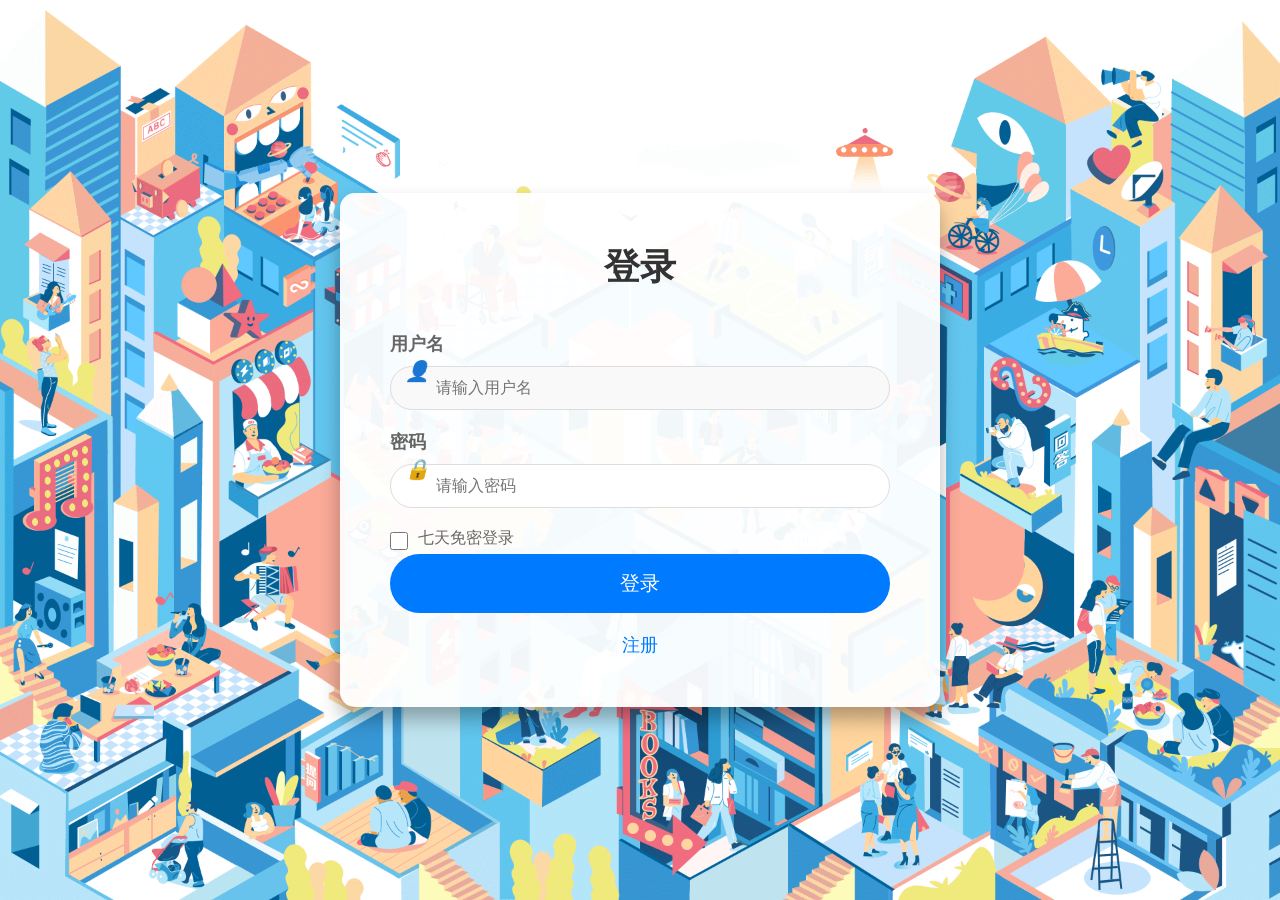
<file: login.html>
<!DOCTYPE html>
<html lang="en">
    <script src="js/jquery.min.js"></script>
    <script src="js/js.js"></script>
    <script src="/js/login.js"></script>
<head>
    <meta charset="UTF-8">
    <meta name="viewport" content="width=device-width, initial-scale=1.0">
    <title>登录</title>
    <link rel="stylesheet" href="css/css.css">

    <style>
        * {
            margin: 0;
            padding: 0;
            box-sizing: border-box;
            font-family: Arial, sans-serif;
        }

        body {
            display: flex;
            justify-content: center;
            align-items: center;
            height: 100vh;
            background: url('/images/登录背景.png') no-repeat center center fixed;
            background-size: cover;
        }

        .login-container {
            width: 600px;
            padding: 50px;
            background: rgba(255, 255, 255, 0.95);
            box-shadow: 0 12px 20px rgba(0, 0, 0, 0.3);
            border-radius: 15px;
            text-align: center;
            animation: fadeIn 1s ease-in-out;
        }

        @keyframes fadeIn {
            from {
                opacity: 0;
                transform: translateY(-20px);
            }
            to {
                opacity: 1;
                transform: translateY(0);
            }
        }

        .login-container h1 {
            margin-bottom: 40px;
            font-size: 36px;
            color: #333;
            animation: slideIn 1.2s ease-in-out;
        }

        @keyframes slideIn {
            from {
                opacity: 0;
                transform: translateX(-30px);
            }
            to {
                opacity: 1;
                transform: translateX(0);
            }
        }

        .form-group {
            margin-bottom: 20px;
            position: relative;
            text-align: left;
            animation: scaleUp 1.4s ease-in-out;
        }

        @keyframes scaleUp {
            from {
                opacity: 0;
                transform: scale(0.9);
            }
            to {
                opacity: 1;
                transform: scale(1);
            }
        }

        .form-group label {
            display: block;
            margin-bottom: 10px;
            font-size: 18px;
            color: #666;
        }

        .form-group input,#username{
            width: 100%;
            padding: 12px 45px;
            font-size: 16px;
            border: 1px solid #ddd;
            border-radius: 30px;
            outline: none;
            transition: border-color 0.3s ease, box-shadow 0.3s ease;
        }

        .form-group input:focus,#username:focus{
            border-color: #007BFF;
            box-shadow: 0 0 8px rgba(0, 123, 255, 0.5);
        }

        .form-group .icon {
            position: absolute;
            top: 50%;
            left: 15px;
            transform: translateY(-50%);
            font-size: 20px;
            color: #888;
        }

        .error-message {
            display: none;
            font-size: 14px;
            color: #d9534f;
            margin-top: 5px;
            padding: 5px 10px;
            border: 1px solid #d9534f;
            border-radius: 5px;
            background-color: #f8d7da;
            animation: shake 0.3s ease-in-out;
        }

        @keyframes shake {
            0%, 100% {
                transform: translateX(0);
            }
            25% {
                transform: translateX(-5px);
            }
            50% {
                transform: translateX(5px);
            }
            75% {
                transform: translateX(-5px);
            }
        }

        .login-btn {
            width: 100%;
            padding: 16px;
            font-size: 20px;
            color: #fff;
            background: #007BFF;
            border: none;
            border-radius: 30px;
            cursor: pointer;
            transition: background 0.3s ease, transform 0.2s ease;
        }

        .login-btn:hover {
            background: #0056b3;
            transform: scale(1.05);
        }

        .register-link {
            display: block;
            margin-top: 20px;
            font-size: 18px;
            color: #007BFF;
            text-decoration: none;
            transition: color 0.3s ease;
        }

        .register-link:hover {
            color: #0056b3;
        }
        /* 七天免密登录 */
        .remember-me {
            margin-top: 15px;
            text-align: left;
            font-size: 16px;
            color: #666;
            display: flex;
            align-items: center;
        }
        .remember-me input {
            margin-right: 10px;
            width: 18px;
            height: 18px;
            cursor: pointer;
        }
    </style>
</head>
<body>
    <div class="login-container">
        <h1>登录</h1>
        <div class="form-group">
            <label for="username">用户名</label>
            <i class="icon">👤</i> <!-- 用户名图标 -->
            <input type="text" id="username" placeholder="请输入用户名">
            <div id="username-error" class="error-message">用户名不能为空！</div>
        </div>
        <div class="form-group">
            <label for="password">密码</label>
            <i class="icon">🔒</i> <!-- 密码图标 -->
            <input type="password" id="password" placeholder="请输入密码">
            <div id="password-error" class="error-message">密码不能为空！</div>
        </div>
        <!-- 新增的七天免密登录选项 -->
        <div class="remember-me">
            <input type="checkbox" id="remember-me">
            <label for="remember-me">七天免密登录</label>
        </div>
        <button id="btn" class="login-btn">登录</button>
        <a href="#" class="register-link"   id="register">注册</a>
    </div>
    <!-- 弹出框 -->
	<div id="custom-popup" class="popup">
		<div class="popup-content">
			<p id="popup-message">这是提示信息</p>
			<button id="popup-close">确定</button>
		</div>
	</div>

</body>
</html>
</file>
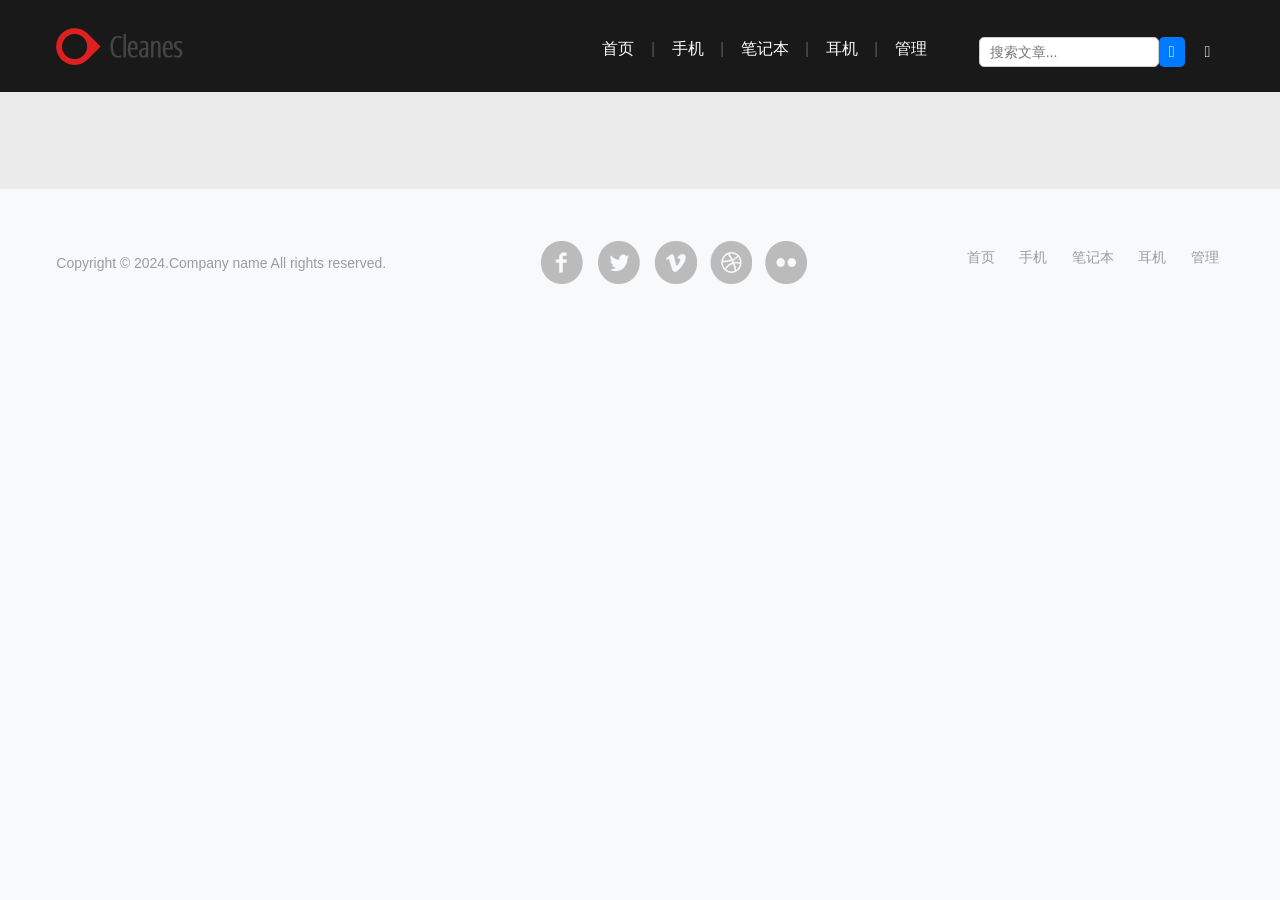
<file: search.html>
﻿<!DOCTYPE HTML>
<html>

<head>
	<title>搜索</title>
	<meta http-equiv="Content-Type" content="text/html; charset=utf-8" />
	<meta name="viewport" content="width=device-width, initial-scale=1, maximum-scale=1">
	<link href="css/style.css" rel="stylesheet" type="text/css" media="all" />
	<!-- 引入js -->
	<script src="js/jquery.min.js"></script>
	<script src="js/js.js"></script>
	<script src="js/search.js"></script>


	<!-- 阿里巴巴矢量图标 -->
	<link rel="stylesheet" href="//at.alicdn.com/t/c/font_3819262_sw3qiuugttc.css">
	<!-- 引入css -->
	<link rel="stylesheet" href="/css/css.css">
	<link type="text/css" rel="stylesheet" href="css/JFFormStyle-1.css" />
	<script type="text/javascript" src="js/JFCore.js"></script>
	<script type="text/javascript" src="js/JFForms.js"></script>
	<!-- Set here the key for your domain in order to hide the watermark on the web server -->
	<script type="text/javascript">
		(function () {
			JC.init({
				domainKey: ''
			});
		})();
	</script>
	<!--nav-->
	<script>
		$(function () {
			var pull = $('#pull');
			menu = $('nav ul');
			menuHeight = menu.height();

			$(pull).on('click', function (e) {
				e.preventDefault();
				menu.slideToggle();
			});

			$(window).resize(function () {
				var w = $(window).width();
				if (w > 320 && menu.is(':hidden')) {
					menu.removeAttr('style');
				}
			});
		});
	</script>
</head>

<body data-category="phone">
	<!-- start header -->
	<div class="header_bg">
		<div class="wrap">
			<div class="header">
				<div class="logo">
					<a href="index.html"><img src="images/logo.png" alt=""></a>
				</div>
				<div class="h_right">
					<!--start menu -->
					<ul class="menu">
						<li><a href="index.html">首页</a></li> |
						<li ><a href="phone.html">手机</a></li> |
						<li><a href="laptop.html">笔记本</a></li> |
						<li><a href="pods.html">耳机</a></li> |
						<li class="managementpeage"><a href="#">管理</a></li>
						<div class="clear"></div>
					</ul>
					<div class="search-container">
						<input type="text" id="search-input" placeholder="搜索文章...">
						<button id="search-button">
							<i class="iconfont">&#xe693;</i> <!-- 搜索图标 -->
						</button>
					</div>
					<div class="user">
						<!-- 用户登录按钮 -->
						<span class="iconfont" id="useraccount">&#xe63a;</span>&nbsp;&nbsp;&nbsp;
						<!-- 退出按钮 -->
						<span class="iconfont" id="exit">&#xe892;</span>
					</div>
				</div>
				<div class="clear"></div>
				<div class="top-nav">
					<nav class="clearfix">
						<ul>
							<li><a href="index.html">首页</a></li>
							<li ><a href="phone.html">手机</a></li>
							<li><a href="laptop.html">笔记本</a></li>
							<li><a href="pods.html">耳机</a></li>
							<li class="managementpeage"><a href="#">管理</a></li>
						</ul>
						<a href="#" id="pull">菜单</a>
					</nav>
				</div>
			</div>
		</div>
	</div>
	<!--start main -->
	<div class="main_bg">
		<div class="wrap">
			<div class="main" id="searchcontent">
				<!-- start main_content -->
				
				
				<div class="clear"></div>
				<!-- end main_content -->

			</div>
		</div>
	</div>
	<!--start main -->
	<div class="footer_bg">
		<div class="wrap">
			<div class="footer">
				<div class="copy">
					<p class="link"><span>Copyright &copy; 2024.Company name All rights reserved.</p>
				</div>
				<div class="f_nav">
					<ul>
						<li><a href="index.html">首页</a></li>
						<li ><a href="phone.html">手机</a></li>
						<li><a href="laptop.html">笔记本</a></li>
						<li><a href="pods.html">耳机</a></li>
						<li class="managementpeage"><a href="#">管理</a></li>
					</ul>
				</div>
				<div class="soc_icons">
					<ul>
						<li><a class="icon1" href="#"></a></li>
						<li><a class="icon2" href="#"></a></li>
						<li><a class="icon3" href="#"></a></li>
						<li><a class="icon4" href="#"></a></li>
						<li><a class="icon5" href="#"></a></li>
						<div class="clear"></div>
					</ul>
				</div>
				<div class="clear"></div>
			</div>
		</div>
	</div>
	<!-- 弹出框 -->
	<div id="custom-popup" class="popup">
		<div class="popup-content">
			<p id="popup-message">这是提示信息</p>
			<button id="popup-close">确定</button>
		</div>
	</div>
</body>

</html>
</file>
<file: css/css.css>
#phonetitle,#articletitle{
	width: 300px;
	padding: 10px;
}
#phonetext,#articletext{
	width: 300px;
	min-height: 100px; /* 初始高度 */
	padding: 10px; /* 内边距 */
	font-size: 16px; /* 字体大小 */
	line-height: 1.5; /* 行高 */
	resize: none; /* 禁止用户手动拖拽调整大小 */
	overflow: hidden; 
}
.user{
	display: inline-flex; /* 设置为内联弹性盒子 */
    align-items: center; /* 保证子元素垂直居中 */
    margin-left: 0; /* 删除不必要的左外边距 */
    color: white;
    margin-top: 10px;
}
#useraccount{
	cursor: pointer;
}
#exit{
	cursor: pointer;
}
.category-header {
    text-align: left;
    font-size: 20px;
    font-weight: bold;
    color: #333;
    margin-top: 40px; /* 增加类别的顶部间距 */
    margin-bottom: 10px; /* 与下方内容保持间距 */
    padding-bottom: 5px;
    border-bottom: 2px solid #ddd;
    width: 100%; /* 确保类别标题占满整行 */
    clear: both; /* 清除浮动影响 */
}
/* 管理页面 */
.user_info {
    background-color: #f9f9f9;
    padding: 20px;
    border-radius: 10px;
    box-shadow: 0 4px 6px rgba(0, 0, 0, 0.1);
    border: 1px solid #ddd;
}

.user_info h3 {
    margin-bottom: 15px;
    font-size: 22px;
    color: #333;
    border-bottom: 2px solid #4CAF50;
    padding-bottom: 10px;
}

.user_info p {
    font-size: 16px;
    margin: 10px 0;
    color: #555;
}
.article_management {
    background-color: #fff;
    padding: 20px;
    border-radius: 10px;
    box-shadow: 0 4px 6px rgba(0, 0, 0, 0.1);
    border: 1px solid #ddd;
}

.article_management h3 {
    margin-bottom: 15px;
    font-size: 22px;
    color: #333;
    border-bottom: 2px solid #4CAF50;
    padding-bottom: 10px;
}

.article_list {
    list-style: none;
    padding: 0;
    margin: 0;
}

.article_list li {
    display: flex;
    justify-content: space-between;
    align-items: center;
    padding: 10px 15px;
    margin-bottom: 10px;
    border: 1px solid #ddd;
    border-radius: 5px;
    background-color: #f9f9f9;
}

.article_list li:hover {
    background-color: #f1f1f1;
}

.article_list li strong {
    color: #333;
    font-size: 16px;
}

.article_list li button {
    background-color: #f44336;
    color: white;
    border: none;
    padding: 5px 10px;
    border-radius: 5px;
    cursor: pointer;
}

.article_list li button:hover {
    background-color: #d32f2f;
}

/* 搜索框容器 */
.search-container {
    display: flex; /* 保证搜索框与按钮一行显示 */
    align-items: center;
    margin-top: 10px;
    margin-left: 20px; /* 与菜单保持间距 */
    vertical-align: middle; /* 保持视觉一致 */
}

/* 输入框样式 */
#search-input {
    padding: 6px 10px;
    font-size: 14px;
    border: 1px solid #ccc;
    border-radius: 5px;
    width: 180px;
    transition: all 0.3s ease;
}

#search-input:focus {
    border-color: #007bff;
    outline: none;
    box-shadow: 0 0 5px rgba(0, 123, 255, 0.5);
}

/* 搜索按钮样式 */
#search-button {
    background-color: #007bff;
    color: white;
    border: none;
    padding: 6px 10px;
    font-size: 14px;
    border-radius: 5px;
    cursor: pointer;
    display: flex;
    align-items: center;
    justify-content: center;
    transition: background-color 0.3s ease;
}

#search-button:hover {
    background-color: #0056b3;
}

#search-button i {
    font-size: 16px;
}

/* 全局样式 */
body {
    font-family: Arial, sans-serif;
    margin: 0;
    padding: 0;
    background-color: #f8f9fa;
    color: #333;
}

.container {
    width: 90%;
    max-width: 800px;
    margin: 20px auto;
    background: white;
    border-radius: 10px;
    box-shadow: 0 4px 6px rgba(0, 0, 0, 0.1);
    padding: 20px;
}

/* 选项卡按钮 */
.tabs-header {
    display: flex;
    justify-content: center;
    margin-bottom: 20px;
    gap: 20px; /* 按钮之间的间距 */
}

.tab-button {
    padding: 10px 30px;
    font-size: 16px;
    font-weight: bold;
    text-align: center;
    color: #555;
    background: none;
    border: none;
    border-bottom: 2px solid transparent; /* 默认无底边 */
    cursor: pointer;
    transition: color 0.3s, border-bottom 0.3s;
}

.tab-button:hover {
    color: #007bff;
    border-bottom: 2px solid #007bff; /* 悬停时添加底边 */
}

.tab-button.active {
    color: #007bff;
    border-bottom: 2px solid #007bff; /* 激活时突出底边 */
}


/* 内容区 */
.tab-content {
    display: none;
}

.tab-content.active {
    display: block;
}

/* 表单样式 */
.form-group {
    margin-bottom: 15px;
}

label {
    display: block;
    margin-bottom: 5px;
}

input[type="text"],
textarea,
select {
    width: 100%;
    padding: 10px;
    border: 1px solid #ccc;
    border-radius: 5px;
    font-size: 14px;
    box-sizing: border-box;
}

textarea {
    resize: none;
    height: 100px;
}

/* 提交按钮样式 */
.btn-submit {
    background-color: #28a745;
    color: white;
    border: none;
    padding: 10px 20px;
    font-size: 16px;
    border-radius: 25px;
    cursor: pointer;
    transition: background-color 0.3s, transform 0.2s, box-shadow 0.3s;
    box-shadow: 0 4px 6px rgba(0, 0, 0, 0.1);
}

.btn-submit:hover {
    background-color: #218838;
    transform: scale(1.05);
    box-shadow: 0 6px 8px rgba(0, 0, 0, 0.2);
}

/* 图片预览 */
#image-preview ,#edit-image-preview{
    margin-top: 10px;
    width: 200px; /* 设定固定宽度 */
    height: 200px; /* 设定固定高度 */
    border: 1px dashed #ddd;
    display: flex;
    align-items: center;
    justify-content: center;
    color: #777;
    text-align: center;
    font-size: 14px;
    border-radius: 5px;
    overflow: hidden;
}

#image-preview img ,#edit-image-preview img{
    max-width: 100%;
    max-height: 100%;
    border-radius: 5px;
}

/* 错误消息 */
.error-message {
    color: red;
    font-size: 12px;
    margin-top: 5px;
}

/* 管理文章 */
/* 管理文章列表样式 */
/* 文章管理标题 */
.management-header {
    font-size: 22px;
    font-weight: bold;
    text-align: left;
    color: #333;
    margin-bottom: 20px;
    border-bottom: 2px solid #4CAF50;
    padding-bottom: 10px;
}

/* 文章管理列表样式 */
.article-list {
    list-style: none;
    padding: 0;
    margin: 0;
}

.article-list li {
    display: flex;
    justify-content: space-between;
    align-items: center;
    padding: 15px;
    margin-bottom: 10px;
    border: 1px solid #ddd;
    border-radius: 8px;
    background-color: #ffffff;
    box-shadow: 0 4px 6px rgba(0, 0, 0, 0.1);
    transition: background-color 0.3s, box-shadow 0.3s;
}

.article-list li:hover {
    background-color: #f9f9f9;
    box-shadow: 0 6px 8px rgba(0, 0, 0, 0.15);
}

/* 文章信息区域 */
.article-info {
    flex: 1;
    margin-right: 20px;
    display: flex;
    flex-direction: column;
}

.article-title {
    font-size: 18px;
    font-weight: bold;
    color: #333;
}

.article-meta {
    font-size: 14px;
    color: #666;
    margin-top: 5px;
}

/* 操作按钮区域 */
.article-actions {
    display: flex;
    gap: 10px;
}

/* 按钮样式 */
button {
    padding: 8px 16px;
    font-size: 14px;
    border: none;
    border-radius: 5px;
    cursor: pointer;
    transition: background-color 0.3s, transform 0.2s;
}

/* 查看按钮 */
.btn-view {
    background-color: #007bff;
    color: white;
}

.btn-view:hover {
    background-color: #0056b3;
}

/* 编辑按钮 */
.btn-edit {
    background-color: #ffc107;
    color: white;
}

.btn-edit:hover {
    background-color: #e0a800;
}

/* 删除按钮 */
.btn-delete {
    background-color: #dc3545;
    color: white;
}

.btn-delete:hover {
    background-color: #c82333;
}


/* 发布文章标题 */
#tab-publish h3 {
    font-size: 22px;
    font-weight: bold;
    text-align: left;
    color: #333;
    margin-bottom: 20px;
    border-bottom: 2px solid #4CAF50;
    padding-bottom: 10px;
}

/* 表单样式 */
.form-group {
    margin-bottom: 20px;
}

.form-group label {
    display: block;
    font-size: 16px;
    font-weight: bold;
    color: #333;
    margin-bottom: 8px;
}

.form-group input[type="text"],
textarea,
select,
input[type="file"] {
    width: 100%;
    padding: 10px;
    font-size: 14px;
    border: 1px solid #ccc;
    border-radius: 5px;
    box-sizing: border-box;
    transition: border-color 0.3s, box-shadow 0.3s;
    background-color: #f9f9f9;
}

.form-group input[type="text"]:focus,
textarea:focus,
select:focus,
input[type="file"]:focus {
    border-color: #4CAF50;
    box-shadow: 0 0 5px rgba(76, 175, 80, 0.5);
    outline: none;
}

/* 文本区域样式 */
textarea {
    resize: none;
    height: 150px;
    font-size: 14px;
    line-height: 1.5;
}

/* 上传图片预览框 */
#image-preview ,#edit-image-preview{
    margin-top: 15px;
    width: 100%;
    max-width: 300px;
    height: 200px;
    border: 1px dashed #ddd;
    display: flex;
    align-items: center;
    justify-content: center;
    color: #777;
    text-align: center;
    font-size: 14px;
    border-radius: 5px;
    overflow: hidden;
    background-color: #f9f9f9;
}
#edit-image-preview{
    height: 100px;
}

#image-preview img ,#edit-image-preview img{
    max-width: 100%;
    max-height: 100%;
    border-radius: 5px;
}

/* 错误消息样式 */
.error-message {
    color: red;
    font-size: 12px;
    margin-top: 5px;
}

/* 提交按钮样式 */
#submit-article {
    background-color: #4CAF50;
    color: white;
    border: none;
    padding: 12px 20px;
    font-size: 16px;
    border-radius: 8px;
    cursor: pointer;
    transition: background-color 0.3s, transform 0.2s, box-shadow 0.3s;
    box-shadow: 0 4px 6px rgba(0, 0, 0, 0.1);
    display: inline-block;
    margin-top: 20px;
    width: 100%;
    max-width: 300px;
}

#submit-article:hover {
    background-color: #388E3C;
    transform: scale(1.05);
    box-shadow: 0 6px 8px rgba(0, 0, 0, 0.2);
}

/* 编辑对话框背景 */
#edit-modal {
    position: fixed;
    top: 0;
    left: 0;
    width: 100%;
    height: 100%;
    background: rgba(0, 0, 0, 0.5); /* 半透明背景 */
    display: flex;
    justify-content: center;
    align-items: center;
    z-index: 1000; /* 确保覆盖页面内容 */
}

/* 编辑表单样式 */
.edit-form {
    background-color: #ffffff;
    padding: 20px; /* 内边距缩小 */
    border-radius: 10px;
    width: 90%;
    max-width: 600px; /* 限制最大宽度 */
    max-height: 90vh; /* 限制最大高度 */
    overflow-y: auto; /* 内容过多时显示滚动条 */
    box-shadow: 0 4px 6px rgba(0, 0, 0, 0.2); /* 增加阴影效果 */
}

/* 淡入动画 */
@keyframes fadeIn {
    from {
        opacity: 0;
        transform: scale(0.9);
    }
    to {
        opacity: 1;
        transform: scale(1);
    }
}

/* 表单标题 */
.edit-form h3 {
    font-size: 22px;
    font-weight: bold;
    color: #333;
    margin-bottom: 20px;
    border-bottom: 2px solid #4CAF50;
    padding-bottom: 10px;
}

/* 表单行布局 */
.form-row {
    display: flex;
    gap: 20px; /* 列间距 */
    margin-bottom: 15px;
}

.form-row .form-group {
    flex: 1; /* 列等宽 */
}

/* 表单输入框 */
.edit-form input[type="text"],
.edit-form textarea,
.edit-form select {
    width: 100%;
    padding: 10px;
    font-size: 14px;
    border: 1px solid #ccc;
    border-radius: 5px;
    box-sizing: border-box;
    transition: border-color 0.3s, box-shadow 0.3s;
    background-color: #f9f9f9;
    margin-bottom: 15px; /* 增加下方间距 */
}

.edit-form input[type="text"]:focus,
.edit-form textarea:focus,
.edit-form select:focus {
    border-color: #4CAF50;
    box-shadow: 0 0 5px rgba(76, 175, 80, 0.5);
    outline: none;
}

/* 文本区域样式 */
.edit-form textarea {
    resize: none;
    height: 150px;
    font-size: 14px;
    line-height: 1.5;
}


/* 按钮容器 */
.edit-form .button-container {
    display: flex;
    justify-content: space-between;
    gap: 10px;
}

/* 按钮样式 */
.edit-form button {
    flex: 1;
    padding: 10px;
    font-size: 16px;
    border: none;
    border-radius: 5px;
    cursor: pointer;
    transition: background-color 0.3s, transform 0.2s;
}

/* 保存按钮 */
#save-edit {
    background-color: #4CAF50;
    color: white;
}

#save-edit:hover {
    background-color: #388E3C;
}

/* 取消按钮 */
#cancel-edit {
    background-color: #f44336;
    color: white;
}

#cancel-edit:hover {
    background-color: #d32f2f;
}

/* 弹出框的背景遮罩 */
.popup {
    display: none;
    position: fixed;
    top: 0;
    left: 0;
    width: 100%;
    height: 100%;
    background: rgba(0, 0, 0, 0.5); /* 半透明黑色背景 */
    z-index: 1000;
    opacity: 0; /* 初始透明度 */
    animation: fadeIn 0.3s forwards; /* 淡入动画 */
}

/* 弹出框内容样式 */
.popup-content {
    position: fixed;
    top: 50%;
    left: 50%;
    transform: translate(-50%, -50%) scale(0.8); /* 初始缩放为 0.8 */
    background: #fff;
    padding: 15px 25px; /* 更小的内边距 */
    border-radius: 8px; /* 更小的圆角 */
    box-shadow: 0 4px 8px rgba(0, 0, 0, 0.15); /* 更柔和的阴影 */
    text-align: center;
    width: 280px;
    animation: popupScale 0.3s forwards; /* 弹出框缩放动画 */
}

/* 消息内容样式 */
.popup-content p {
    font-size: 14px;
    color: #333;
    margin-bottom: 15px; /* 更紧凑的间距 */
}

/* 关闭按钮样式 */
.popup-content button {
    background-color: #4caf50;
    color: white;
    border: none;
    padding: 8px 16px; /* 更紧凑的按钮样式 */
    font-size: 14px;
    border-radius: 4px;
    cursor: pointer;
    transition: all 0.2s ease-in-out;
}

.popup-content button:hover {
    background-color: #45a049;
    transform: translateY(-2px); /* 鼠标悬停时微微上移 */
}

/* 动画效果 */
/* 背景淡入 */
@keyframes fadeIn {
    from {
        opacity: 0;
    }
    to {
        opacity: 1;
    }
}

/* 弹出框缩放动画 */
@keyframes popupScale {
    from {
        transform: translate(-50%, -50%) scale(0.8);
        opacity: 0.8;
    }
    to {
        transform: translate(-50%, -50%) scale(1);
        opacity: 1;
    }
}
/* 评论区 */
.comment-section {
    margin-top: 40px;
    padding: 20px;
    background: #f8f9fa;
    border-radius: 8px;
    box-shadow: 0 4px 6px rgba(0, 0, 0, 0.1);
}

.comment-section h3 {
    font-size: 24px;
    font-weight: bold;
    color: #333;
    margin-bottom: 15px;
    border-bottom: 2px solid #4CAF50;
    padding-bottom: 10px;
}

.comment-list {
    list-style-type: none;
    padding: 0;
    margin-bottom: 20px;
}

.comment-list li {
    padding: 15px;
    margin-bottom: 10px;
    background-color: #ffffff;
    border: 1px solid #ddd;
    border-radius: 5px;
    box-shadow: 0 2px 4px rgba(0, 0, 0, 0.05);
    position: relative;
}

.comment-list li strong {
    color: #007bff;
    display: block;
    margin-bottom: 5px;
}

.comment-meta {
    font-size: 12px;
    color: #888;
    margin-top: 5px;
    position: absolute;
    right: 15px;
    bottom: 15px;
}

.comment-form {
    display: flex;
    flex-direction: column;
}

.comment-form input[type="text"],
.comment-form textarea {
    width: 100%;
    padding: 10px;
    margin-bottom: 10px;
    border: 1px solid #ccc;
    border-radius: 5px;
    font-size: 14px;
    background-color: #f9f9f9;
    box-shadow: inset 0 0 2px rgb(236, 236, 236);
    transition: border-color 0.3s ease;
}

.comment-form input[type="text"]:focus,
.comment-form textarea:focus {
    border-color: #007bff;
    outline: none;
    box-shadow: 0 0 5px rgba(0, 123, 255, 0.5);
}

.comment-form button {
    align-self: flex-start;
    background-color: #007bff;
    color: white;
    border: none;
    padding: 10px 20px;
    font-size: 16px;
    border-radius: 5px;
    cursor: pointer;
    transition: background-color 0.3s, transform 0.2s, box-shadow 0.3s;
    box-shadow: 0 4px 6px rgba(0, 0, 0, 0.1);
}

.comment-form button:hover {
    background-color: #0056b3;
    transform: scale(1.05);
    box-shadow: 0 6px 8px rgba(0, 0, 0, 0.2);
}

/* 收藏列表样式 */
/* 完全独立的样式新增 */
#tab-favorites .management-header {
    border-color: #ff7675; /* 保持相同风格 */
}

#tab-favorites .article-list li {
    background: #fff5f5; /* 浅红色背景区分 */
}

.btn-unfavorite {
    background: #ff7675;
    color: white;
    /* 继承原有按钮样式 */
    padding: 6px 12px;
    border-radius: 4px; 
}

.favorite-time {
    font-size: 12px;
    color: #666;
    margin-left: 15px;
}

/* 收藏按钮 */
.article-actions {
    margin: 20px 0;
    cursor: pointer;
  }
  .favorite-button {
    display: inline-flex;
    align-items: center;
    cursor: pointer;
    padding: 8px 15px;
    border: 1px solid #ddd;
    border-radius: 20px;
    transition: all 0.3s;
    color: #666;
  }
  
  .favorite-button:hover {
    background: #f5f5f5;
  }
  
  .favorite-button.active i {
    color: #ff4d4f;
  }
  
  .favorite-button.active span {
    color: #ff4d4f;
  }
  
  .favorite-button i {
    font-size: 18px;
    margin-right: 5px;
  }

  /* 附件上传容器 */
#uploader-container {
    margin-top: 10px;
}

/* 选择文件按钮 */
.btn-upload {
    background-color: #007bff;
    color: white;
    border: none;
    padding: 8px 16px;
    font-size: 14px;
    border-radius: 5px;
    cursor: pointer;
    transition: background-color 0.3s, transform 0.2s;
}

.btn-upload:hover {
    background-color: #0056b3;
    transform: scale(1.05);
}

/* 文件列表 */
.file-list {
    margin-top: 10px;
}

.file-item {
    padding: 8px;
    margin-bottom: 5px;
    border: 1px solid #ddd;
    border-radius: 5px;
    background-color: #f9f9f9;
    display: flex;
    justify-content: space-between;
    align-items: center;
}

.file-item span {
    font-size: 14px;
}

.file-size {
    color: #666;
}

.file-status {
    color: #007bff;
}


/* 图片预览框 */
#edit-image-preview {
    margin-top: 10px;
    width: 100%;
    height: 100px; /* 高度缩小 */
    border: 1px dashed #ddd;
    display: flex;
    align-items: center;
    justify-content: center;
    color: #777;
    text-align: center;
    font-size: 14px;
    border-radius: 5px;
    overflow: hidden;
    background-color: #f9f9f9;
}

#edit-image-preview img {
    max-width: 100%;
    max-height: 100%;
    border-radius: 5px;
}

/* 附件上传部分 */
#edit-uploader-container {
    margin-top: 10px;
}

/* 文件列表 */
.file-list {
    margin-top: 10px; /* 增加上下间距 */
}

.file-item {
    padding: 8px;
    margin-bottom: 5px;
    border: 1px solid #ddd;
    border-radius: 5px;
    background-color: #f9f9f9;
    display: flex;
    justify-content: space-between;
    align-items: center;
}

.file-item span {
    font-size: 14px;
}

.file-size {
    color: #666;
}

.file-status {
    color: #007bff;
}

/* 按钮容器 */
.button-container {
    display: flex;
    justify-content: flex-end; /* 按钮靠右对齐 */
    gap: 10px;
    margin-top: 20px;
}

/* 按钮样式 */
.edit-form button {
    padding: 10px 20px;
    font-size: 16px;
    border: none;
    border-radius: 5px;
    cursor: pointer;
    transition: background-color 0.3s, transform 0.2s;
}

/* 保存按钮 */
#save-edit {
    background-color: #4CAF50;
    color: white;
}

#save-edit:hover {
    background-color: #388E3C;
}

/* 取消按钮 */
#cancel-edit {
    background-color: #f44336;
    color: white;
}

#cancel-edit:hover {
    background-color: #d32f2f;
}
/* 附件区样式 */
.attachments-section {
    margin-top: 40px;
    padding: 20px;
    background: #f8f9fa;
    border-radius: 8px;
    box-shadow: 0 4px 6px rgba(0, 0, 0, 0.1);
}

.attachments-section h3 {
    font-size: 24px;
    font-weight: bold;
    color: #333;
    margin-bottom: 15px;
    border-bottom: 2px solid #4CAF50;
    padding-bottom: 10px;
}

.attachment-list {
    list-style-type: none;
    padding: 0;
    margin-bottom: 20px;
}

.attachment-item {
    padding: 15px;
    margin-bottom: 10px;
    background-color: #ffffff;
    border: 1px solid #ddd;
    border-radius: 5px;
    box-shadow: 0 2px 4px rgba(0, 0, 0, 0.05);
    display: flex;
    justify-content: space-between;
    align-items: center;
}

.file-info {
    display: flex;
    align-items: center;
}

.file-icon {
    font-size: 24px;
    color: #007bff;
    margin-right: 10px;
}

.file-name {
    font-size: 16px;
    color: #333;
}

.file-meta {
    font-size: 12px;
    color: #888;
}

.file-actions {
    display: flex;
    gap: 10px;
}

.btn-preview, .btn-download {
    background-color: #007bff;
    color: white;
    border: none;
    padding: 8px 16px;
    font-size: 14px;
    border-radius: 5px;
    cursor: pointer;
    transition: background-color 0.3s, transform 0.2s;
}

.btn-preview:hover, .btn-download:hover {
    background-color: #0056b3;
    transform: scale(1.05);
}
/* 弹出层样式 */
#preview-modal {
    display: none;
    position: fixed;
    top: 0;
    left: 0;
    width: 100%;
    height: 100%;
    background: rgba(0, 0, 0, 0.5);
    z-index: 1000;
    opacity: 0;
    animation: fadeIn 0.3s forwards;
}

.popup-content.large {
    position: fixed;
    top: 50%;
    left: 50%;
    transform: translate(-50%, -50%) scale(0.8);
    background: #fff;
    padding: 20px;
    border-radius: 8px;
    box-shadow: 0 4px 8px rgba(0, 0, 0, 0.15);
    text-align: center;
    width: 80%;
    max-width: 600px;
    animation: popupScale 0.3s forwards;
}

.preview-header {
    margin-bottom: 20px;
}

.preview-header h4 {
    font-size: 22px;
    font-weight: bold;
    color: #333;
    margin-bottom: 10px;
}

.file-meta {
    font-size: 14px;
    color: #888;
}

#preview-content {
    margin-top: 20px;
    font-size: 16px;
    color: #333;
}

.close-btn {
    position: absolute;
    top: 10px;
    right: 10px;
    font-size: 24px;
    color: #333;
    cursor: pointer;
    transition: color 0.3s;
}

.close-btn:hover {
    color: #f44336;
}

/* 动画效果 */
@keyframes fadeIn {
    from {
        opacity: 0;
    }
    to {
        opacity: 1;
    }
}

@keyframes popupScale {
    from {
        transform: translate(-50%, -50%) scale(0.8);
        opacity: 0.8;
    }
    to {
        transform: translate(-50%, -50%) scale(1);
        opacity: 1;
    }
}
.progress {
    width: 100%;
    height: 20px;
    background-color: #f3f3f3;
    border-radius: 10px;
    overflow: hidden;
    position: relative;
    margin-top: 5px;
}

.progress-bar {
    height: 100%;
    background-color: #4caf50; /* 绿色进度条 */
    display: flex;
    align-items: center;
    justify-content: center;
    transition: width 0.3s ease-in-out;
    position: relative;
}

.percent-text {
    position: absolute;
    width: 100%;
    text-align: center;
    color: white;
    font-weight: bold;
    font-size: 14px;
}

/* 分页控件完整CSS - 精确匹配图片样式 */
.pagination-container {
    margin: 25px 0 30px;
    width: 100%;
    text-align: center;
}

.pagination {
    display: inline-flex;
    align-items: center;
    gap: 8px;
    font-size: 14px;
    margin-bottom: 20px;
}

.page-btn {
    padding: 5px 10px;
    background-color: #fff;
    border: 1px solid #e0e0e0;
    border-radius: 3px;
    color: #333;
    cursor: pointer;
    transition: all 0.2s;
    min-width: 28px;
    height: 28px;
    display: inline-flex;
    align-items: center;
    justify-content: center;
}

.page-btn:hover {
    background-color: #f5f5f5;
}

.page-btn.active {
    background-color: #555;
    color: #fff;
    border-color: #555;
}

.page-btn:disabled {
    opacity: 0.5;
    cursor: not-allowed;
}

.page-jump {
    display: inline-flex;
    align-items: center;
    margin-left: 12px;
    color: #666;
}

.jump-input {
    width: 40px;
    height: 28px;
    padding: 0 5px;
    margin: 0 5px;
    border: 1px solid #d1d1d1;
    border-radius: 3px;
    text-align: center;
    font-size: 13px;
}

.jump-input:focus {
    outline: none;
    border-color: #4CAF50;
}

.jump-btn {
    padding: 0 12px;
    height: 28px;
    background-color: #4CAF50;
    color: #fff;
    border: none;
    border-radius: 3px;
    cursor: pointer;
    font-size: 13px;
    margin-left: 5px;
    transition: background-color 0.2s;
}

.jump-btn:hover {
    background-color: #45a049;
}

/* 移除输入框数字箭头 */
.jump-input::-webkit-outer-spin-button,
.jump-input::-webkit-inner-spin-button {
    -webkit-appearance: none;
    margin: 0;
}
.jump-input[type=number] {
    -moz-appearance: textfield;
}

/* 响应式调整 */
@media (max-width: 768px) {
    .pagination {
        gap: 5px;
    }
    .page-jump span {
        display: none;
    }
    .jump-input {
        width: 35px;
    }
}
</file>
<file: css/style.css>
/*
Author: W3layout
Author URL: http//w3layouts.com
License: Creative Commons Attribution 3.0 Unported
License URL: http//creativecommons.org/licenses/by/3.0/
*/
/* reset */
html,body,div,span,applet,object,iframe,h1,h2,h3,h4,h5,h6,p,blockquote,pre,a,abbr,acronym,address,big,cite,code,del,dfn,em,img,ins,kbd,q,s,samp,small,strike,strong,sub,sup,tt,var,b,u,i,dl,dt,dd,ol,nav ul,nav li,fieldset,form,label,legend,table,caption,tbody,tfoot,thead,tr,th,td,article,aside,canvas,details,embed,figure,figcaption,footer,header,hgroup,menu,nav,output,ruby,section,summary,time,mark,audio,video{margin:0;padding:0;border:0;font-size:100%;font:inherit;vertical-align:baseline;}
article, aside, details, figcaption, figure,footer, header, hgroup, menu, nav, section {display: block;}
ol,ul{list-style:none;margin:0;padding:0;overflow-x: hidden;}
blockquote,q{quotes:none;}
blockquote:before,blockquote:after,q:before,q:after{content:'';content:none;}
table{border-collapse:collapse;border-spacing:0;}
/* start editing from here */
a{text-decoration:none;}
.txt-rt{text-align:right;}/* text align right */
.txt-lt{text-align:left;}/* text align left */
.txt-center{text-align:center;}/* text align center */
.float-rt{float:right;}/* float right */
.float-lt{float:left;}/* float left */
.clear{clear:both;}/* clear float */
.pos-relative{position:relative;}/* Position Relative */
.pos-absolute{position:absolute;}/* Position Absolute */
.vertical-base{	vertical-align:baseline;}/* vertical align baseline */
.vertical-top{	vertical-align:top;}/* vertical align top */
.underline{	padding-bottom:5px;	border-bottom: 1px solid #eee; margin:0 0 20px 0;}/* Add 5px bottom padding and a underline */
nav.vertical ul li{	display:block;}/* vertical menu */
nav.horizontal ul li{	display: inline-block;}/* horizontal menu */
img{max-width:100%;}
/*end reset*/
body {
	font-family: 'Open Sans', sans-serif;
	background:#ffffff;
	font-size: 100%;
}
.wrap{
	margin:0 auto;
	width:80%;
	-moz-transition:all .2s linear;
	-webkit-transition:all .2s linear; 
	-o-transition:all .2s linear; 
	-ms-transition:all .2s linear;
}
.header_bg{
	background: #191919;
}
.header{
	padding: 2%;	
}
/* start logo */
.logo{
	float: left;
}
/* start h_right */
.h_right{
	display: flex; /* 使用 Flex 布局 */
    align-items: center; /* 垂直居中对齐 */
    justify-content: flex-end; /* 子元素向右对齐 */
    gap: 20px; /* 子元素之间的间距 */
    flex-wrap: nowrap; /* 禁止子元素换行 */
    overflow: hidden; /* 防止超出父容器的元素引发布局问题 */
}
/* start menu */
.menu{
	float:left;
	color: #555555;
}
.menu  li{
	display: inline-block;
	margin:6px 20px;
}
.menu  li a{
	display: block;
	color: #ffffff;
	line-height: 1.8em;
	text-transform: capitalize;
	font-size: 0.9725em;	
	font-weight: 400;
	-webkit-transition: all 0.3s ease-in-out;
	-moz-transition: all 0.3s ease-in-out;
	-o-transition: all 0.3s ease-in-out;
	transition: all 0.3s ease-in-out;
}
.menu  li.active a{
	color: #52ABDF;
}
.menu  li a:hover{
	color: #52ABDF;
}
/*------start-top-nav------*/
.top-nav{
	display: none;
	margin-top: 10px;
}
.nav_bg{
	background: #464646;
}
.clearfix {
	height: 40px;
	width: 100%;
	font-size: 11pt;
	position: relative;
	z-index: 9999;
}
.clearfix ul {
	padding: 0;
	margin: 0 auto;
	display: none;
	background: #f0f0f0;
}
.clearfix li {
	display: block;
}
.clearfix a {
	color: #555555;
	font-size:13px;
	text-transform:uppercase;
	display: block;
	width:100%;
	text-indent: 10px;
	text-align: left;
	text-decoration: none;
	line-height: 40px;
	-webkit-transition: all 0.3s ease-out;
	-moz-transition: all 0.3s ease-out;
	-ms-transition: all 0.3s ease-out;
	-o-transition: all 0.3s ease-out;
	transition: all 0.3s ease-out;
}
.clearfix li a {
	border-bottom: 1px solid rgba(90, 85, 73, 0.17);
	box-sizing:border-box;
	-moz-box-sizing:border-box;
	-webkit-box-sizing:border-box;
}
.clearfix li:last-child a {
	border-right: 0;
}
.clearfix a:hover,.clearfix a:active {
	background: #202227;
	color:#ffffff;
}
.clearfix a#pull {
	font-size: 20px;
	display: block;
	width: 100%;
	position: relative;
	color: #FFFFFF;
	background-color: #202227;
}
.clearfix a#pull:after {
	background:url('../images/nav-icon.png')no-repeat;
	width: 30px;
	content:"";
	width: 30px;
	height: 30px;
	display: inline-block;
	position: absolute;
	right: 15px;
	top: 10px;
}

.menu{
	margin-top: 5px;
}
/* start main */
.main_bg{
	margin-top: -5px;
	background: #ebebeb;
}
/* start booking_room */
.online_reservation{
	position: relative;
	margin-top: -75px;
	z-index: 999;
}
.b_room{
	margin: 2% 2%;
	display: inline-flex;
	box-shadow: 0px 0px 4px rgb(97, 97, 97);
	-webkit-box-shadow: 0px 0px 4px rgb(97, 97, 97);
	-moz-box-shadow: 0px 0px 4px rgb(97, 97, 97);
	-o-box-shadow: 0px 0px 4px rgb(97, 97, 97);
}
.booking_room{
	padding: 2%;
	float: left;
	width: 22.33333%;
	background: #E4E4E4;
}
.booking_room h4{
	font-size: 1.5em;
	color: #202020;
	text-transform: capitalize;
	font-weight: 600;
	margin-bottom: 10px;
}
.booking_room p{
	font-size: 0.8725em;
	color: #6b6b6b;
	line-height: 1.8em;
}
.reservation{
	font-family: 'Open Sans', sans-serif;
	padding: 2%;
	float: left;
	width: 74.33333%;
	background: #FFFFFF;
}
.reservation ul li{
	float: left;
}
.reservation ul li.left{
	margin-left: 15px;
}
.reservation ul li.span1_of_1{
	width: 21.33333%;
}
.reservation ul li.span1_of_2{
	width: 9.33333%;
}
.reservation ul li.span1_of_3{
	width: 18.33333%;
	margin-left: 20px;
}
.reservation h5{
	font-size: 1em;
	color: #5F5F5F;
	text-transform: capitalize;
	margin-bottom: 10px;
}
select {
	width: 100%;
	color: #858585;
	font-size: 0.8725em;
	padding: 7px;
	outline: none;
	margin: 5px 0;
	font-family: 'Open Sans', sans-serif;
	background: #ffffff;
	border: 1px solid #DFDFDF;
	box-shadow: inset 0 0 2px rgb(236, 236, 236);
	-webkit-box-shadow: inset 0 0 2px rgb(236, 236, 236);
	-moz-box-shadow: inset 0 0 2px rgb(236, 236, 236);
	-o-box-shadow: inset 0 0 2px rgb(236, 236, 236);
}
select option{
	border: 1px solid #DFDFDF;
	outline: none;
	-webkit-transition: all 0.3s ease-in-out;
	-moz-transition: all 0.3s ease-in-out;
	-o-transition: all 0.3s ease-in-out;
	transition: all 0.3s ease-in-out;
}
.book_date input[type="text"]{
	width: 88%;
	color: #858585;
	font-size: 0.8725em;
	padding: 8px;
	outline: none;
	margin: 5px 0;
	font-family: 'Open Sans', sans-serif;
	border: 1px solid #DFDFDF;
	box-shadow: inset 0 0 2px rgb(236, 236, 236);
	-webkit-box-shadow: inset 0 0 2px rgb(236, 236, 236);
	-moz-box-shadow: inset 0 0 2px rgb(236, 236, 236);
	-o-box-shadow: inset 0 0 2px rgb(236, 236, 236);
	-webkit-appearance: none;
}
.date{
	background:url(../images/cal-icon.png) no-repeat 100% 50% #FFF;
}
.date_btn{
	margin-top: 33px;
}
.date_btn form input[type="submit"],#phonesubmit,#articlesubmit {
	text-transform:capitalize;
	width: 100% !important;
	background: #32A2E3;
	font-family: 'Open Sans', sans-serif;
	color: #FFF;
	padding: 8px;
	border: none;
	font-size: 1em;
	transition: 0.5s all;
	-webkit-transition: 0.5s all;
	-moz-transition: 0.5s all;
	-o-transition: 0.5s all;
	outline: none;
	cursor: pointer;
}
.date_btn form input[type="submit"]:hover{
	background: #228AC6;
}
/* start grids_of_3 */
.grids_of_3{
	display: flex;
    flex-wrap: wrap; /* 允许内容块换行 */
    gap: 20px; /* 内容块之间的间距 */
}
.grid1_of_3{
	flex: 1 1 calc(33.333% - 20px); /* 每行显示3个内容块 */
    box-sizing: border-box;

}
.grid1_of_3:first-child{
	margin-left: 0;
}
.grid1_of_3 h4 a{
	margin: 4% 0;
	display:block;
	font-size: 1em;
	color: #8A8A8A;
	text-transform: capitalize;
	font-weight: 100;
	-webkit-transition: all 0.3s ease-in-out;
	-moz-transition: all 0.3s ease-in-out;
	-o-transition: all 0.3s ease-in-out;
	transition: all 0.3s ease-in-out;
}
.grid1_of_3 h4 span{
	font: 2em;
	font-weight: 600;
	padding-left: 10px;
	color: #202020;
}
.grid1_of_3 h4 a:hover{
	color: #202020;
}
.grid1_of_3 p{
	font-size: 0.8725em;
	color: #6b6b6b;
	line-height: 1.8em;
}
.grid1_of_3_img{
		position: relative;	
}
/* start footer */
.footer{
	padding: 4% 2% 2%;
}
.copy{
	float: left;
	margin-top: 15px;
}
.copy p{
	color: #9c9c9c;
	font-size: 0.8725em;
	line-height: 1.5em;
}
.copy p a{
	color: #52ABDF;
	-webkit-transition: all 0.3s ease-in-out;
	-moz-transition: all 0.3s ease-in-out;
	-o-transition: all 0.3s ease-in-out;
	transition: all 0.3s ease-in-out;
}
.copy p a:hover{
	color: #9c9c9c;
}
/* start soc_icons */
.soc_icons {
	text-align: center;
}
.soc_icons h2{
	text-transform: uppercase;
	font-size: 1.2em;
	color: #c0c0c0;
	font-weight: 400;
	margin-bottom: 10px;
}
.soc_icons ul li{
	display:inline-block;
	margin-left: 5px;
}
.soc_icons ul li:first-child{
	margin-left: 0;
}
.soc_icons ul li a{
	display: block;
	background: url('../images/soc_icons.png') no-repeat 0px 0px;
	width: 46px;
	height: 46px;
	-webkit-transition: all 0.3s ease-in-out;
	-moz-transition: all 0.3s ease-in-out;
	-o-transition: all 0.3s ease-in-out;
	transition: all 0.3s ease-in-out;
}
.soc_icons ul li a.icon1{
	background-position:0px 0px;
}
.soc_icons ul li a.icon2{
	background-position:-55px 0px;
}
.soc_icons ul li a.icon3{
	background-position:-110px 0px;
}
.soc_icons ul li a.icon4{
	background-position:-166px 0px;
}
.soc_icons ul li a.icon5{
	background-position:-224px 0px;
}
.soc_icons ul li a:hover{
	zoom: 1;
	filter: alpha(opacity=50);
	opacity: 0.7;
	-webkit-transition: opacity .15s ease-in-out;
	-moz-transition: opacity .15s ease-in-out;
	-ms-transition: opacity .15s ease-in-out;
	-o-transition: opacity .15s ease-in-out;
	transition: opacity .15s ease-in-out;
}
/* start f_nav */
.f_nav{
	float: right;
	margin-top: 10px;
}
.f_nav li{
	display: inline-block;
	margin-left: 20px;
}
.f_nav li:first-child{
	margin-left: 0;
}
.f_nav li a{
	display:block;
	color: #9c9c9c;
	padding: 0 5px;
	text-transform: capitalize;
	font-size: 0.8725em;
	-webkit-transition: all 0.3s ease-in-out;
	-moz-transition: all 0.3s ease-in-out;
	-o-transition: all 0.3s ease-in-out;
	transition: all 0.3s ease-in-out;
}
.f_nav li a:hover{
	color: #52ABDF;
}
/* start rooms and suits */
.main{
	padding: 4% 2%;
}
.content{
	float: left;
	width: 68.333333%;
	margin-right: 3.3333%;
}
.sidebar{
	float: left;
	width: 24.333333%;
	padding-left: 3.3333%;
	border-left: 1px solid rgb(184, 184, 184);
}
.room {
    padding-bottom: 6%;
    border-bottom: 2px dashed rgb(109, 109, 109);
}
.room h4{
	text-transform: capitalize;
	font-size: 1.5em;
	color: #252525;
	font-weight: 100;
	margin-bottom: 15px;
}
p.para{
	font-size: 0.8725em;
	color: #6b6b6b;
	line-height: 1.8em;
}
.sidebar h4{
	text-transform: capitalize;
	font-size: 1em;
	color: #252525;
	font-weight: 600;
	margin: 10% 0 4%;
}
.s_nav li{
	border-bottom: 1px solid rgb(194, 194, 194);
	margin: 15px 0;
}
.s_nav li a{
	display: block;
	padding:4px 0;
	text-transform: capitalize;
	font-size: 0.8725em;
	color: #6b6b6b;
	line-height: 1.6em;
}
.s_nav li a:hover{
	color: #228AC6;
}
.s_nav1 li{
	display: inline-block;
	margin-right: 10px;
}
.s_nav1 li a{
	display: block;
	background: url('../images/s_icons.png') no-repeat 0px 0px;
	width: 32px;
	height: 32px;
	-webkit-transition: all 0.3s ease-in-out;
	-moz-transition: all 0.3s ease-in-out;
	-o-transition: all 0.3s ease-in-out;
	transition: all 0.3s ease-in-out;
}
.s_nav1 li a.icon1{
	background-position:0px 0px;
}
.s_nav1 li a.icon2{
	background-position:-42px 0px;
}
.s_nav1 li a.icon3{
	background-position:-84px 0px;
}
.s_nav1 li a.icon4{
	background-position:-125px 0px;
}
.s_nav1 li a:hover{
	zoom: 1;
	filter: alpha(opacity=50);
	opacity: 0.7;
	-webkit-transition: opacity .15s ease-in-out;
	-moz-transition: opacity .15s ease-in-out;
	-ms-transition: opacity .15s ease-in-out;
	-o-transition: opacity .15s ease-in-out;
	transition: opacity .15s ease-in-out;
}
.grids_of_2{
	display: block;
	margin: 8% 0;
}
.grids_of_img{
	float: left;
	width: 22.33333%;
}
.grids_of_para{
	float: left;
	width:73.333333%;
	margin-left: 4.333333%;
}
/* res_online */
.res_online h4 {
	text-transform: capitalize;
	font-size: 1.5em;
	color: #252525;
	font-weight: 100;
	margin-bottom: 15px;
}
.span_of_2{
	padding: 4% 0;
	margin: 6% 0;
	border-bottom: 2px dashed rgb(109, 109, 109);
	border-top: 2px dashed rgb(109, 109, 109);
}
.span2_of_1{
	float:left;
	width: 47.33333%;
	margin-left: 4.33333%;
}
.span2_of_1:first-child{
	margin-left: 0;
}
.span2_of_1 h4{
	text-transform: capitalize;
	font-size: 1em;
	color: #303030;
	font-weight: 600;
	margin-bottom: 5px;
}
.sel_room{
	float:left;
	width: 47.77777%;
}
.sel_room.left{
	margin-left: 4.33333%;	
}
.book_date.btm{
	margin-bottom: 15px;
}
.res_btn{
	text-align: center;
	display: block;
	margin-bottom: 4%;
}
.res_btn form input[type="submit"] {
	display: inline-block;
	text-transform: capitalize;
	width: 25% !important;
	background: #32A2E3;
	font-family: 'Open Sans', sans-serif;
	color: #FFF;
	padding: 15px;
	border: none;
	font-size: 1em;
	transition: 0.5s all;
	-webkit-transition: 0.5s all;
	-moz-transition: 0.5s all;
	-o-transition: 0.5s all;
	outline: none;
	cursor: pointer;
	-webkit-appearance: none;
}
.res_btn form input[type="submit"]:hover{
	background: #228AC6;
}

/* start portfolio page */
.service_list{
	display: block;
}
.service_list.top{
	margin-top:4%;
}
.service_list li{
	float: left;
	width: 22.3333%;
	margin-left: 3.3333%;
	position: relative;
}
.service_list li:first-child{
	margin-left: 0;
}
.service_list li a img:hover{
	zoom: 1;
	filter: alpha(opacity=50);
	opacity: 0.8;
	-webkit-transition: opacity .15s ease-in-out;
	-moz-transition: opacity .15s ease-in-out;
	-ms-transition: opacity .15s ease-in-out;
	-o-transition: opacity .15s ease-in-out;
	transition: opacity .15s ease-in-out;
}
.service_list li h3 {
	display: inline-block;
	margin: 15px 0 5px;
	text-transform: capitalize;
	font-size: 1em;
	color: #191919;
	font-weight: 600;
	-webkit-transition: all 0.3s ease-in-out;
	-moz-transition: all 0.3s ease-in-out;
	-o-transition: all 0.3s ease-in-out;
	transition: all 0.3s ease-in-out;
}
.service_list li h3:hover{
	color: #52ABDF;	
}

.service_list li h4 a{
	display: block;
	margin-top: 10px;
	font-style: italic;
	line-height: 1.5em;
	font-size: 0.8725em;
	font-weight: 400;
	color: #52ABDF;
	-webkit-transition: all 0.3s ease-in-out;
	-moz-transition: all 0.3s ease-in-out;
	-o-transition: all 0.3s ease-in-out;
	transition: all 0.3s ease-in-out;
}
.service_list li h4 a:hover{
	color: #191919;
}

.ser_img {
	position: relative;
}
span.next{
	-o-transition-duration: 1s;
	-moz-transition-duration: 1s;
	-webkit-transition: -webkit-transform 1s;
	background: url(../images/next.png) center no-repeat;
	height: 100%;
	width: 100%;
	position: absolute;
	bottom: 4px;
	z-index: 10;
	opacity: 0;
	-webkit-transition: all 0.3s ease-out;
	-moz-transition: all 0.3s ease-out;
	-ms-transition: all 0.3s ease-out;
	-o-transition: all 0.3s ease-out;
	transition: all 0.3s ease-out;
}
span.next:hover {
	opacity: 0.9;
	-webkit-transition: all 0.3s ease-out;
	-moz-transition: all 0.3s ease-out;
	-ms-transition: all 0.3s ease-out;
	-o-transition: all 0.3s ease-out;
	transition: all 0.3s ease-out;
}
/* start contact */
.contact{
	display: block;
}
.contact_left {
	float:left;
	margin-right:3.3333%;
	width: 32.3333%;
}
.contact_right {
	float:left;
	width: 63.3333%;
}
.contact_left h3{
	margin-bottom: 2%;
	text-transform: capitalize;
	font-size: 1.5em;
	color: #252525;
	font-weight: 100;
}
.company_address{
	padding-top:10px;
}
.company_address p{
	color: #242424;
	text-shadow: 0 1px 0 #ffffff;
	line-height: 1.8em;
	font-size: 0.8125em;
	font-weight: 600;
}
.company_address p a{
	color: #52ABDF;
	cursor: pointer;
	-webkit-transition: all 0.3s ease-in-out;
	-moz-transition: all 0.3s ease-in-out;
	-o-transition: all 0.3s ease-in-out;
	transition: all 0.3s ease-in-out;
	text-shadow: 0 1px 0 #ffffff;
}
.company_address p a:hover{
	color: #242424;
}
.map{
	margin: 6% 0 4%;
}
.contact_right h3{
	margin-bottom: 2%;
	text-transform: capitalize;
	font-size: 1.5em;
	color: #252525;
	font-weight: 100;
}
.contact-form{
	position:relative;
	padding-bottom:30px;
}
.contact-form div{
	padding:5px 0;
}
.contact-form span{
	display: block;
	color: #252525;
	text-shadow: 0 1px 0 #ffffff;
	line-height: 1.5em;
	font-size: 0.7825em;
}
.contact-form input[type="text"],.contact-form textarea{
	font-family: 'Open Sans', sans-serif;
	margin-top: 5px;
	padding: 10px;
	display: block;
	width: 98% !important;
	background: rgba(255, 255, 255, 1);
	outline: none;
	color: #555555;
	font-size: 1em;
	border: 1px solid rgb(224, 224, 224);
	-webkit-appearance: none;
}
.contact-form textarea{
	resize:none;
	height:120px;		
}
.contact-form input[type="submit"]{
	margin-top: 10px;
	display: inline-block;
	text-transform: uppercase;
	background: #32A2E3;
	font-family: 'Open Sans', sans-serif;
	color: #FFF;
	padding: 15px;
	border: none;
	font-size: 1em;
	transition: 0.5s all;
	-webkit-transition: 0.5s all;
	-moz-transition: 0.5s all;
	-o-transition: 0.5s all;
	outline: none;
	cursor: pointer;
	float: right;
	width: 25% !important;
	-webkit-appearance: none;
}
.contact-form input[type="submit"]:hover{
	background: #228AC6;
}
/* start details */
.details h2{
	text-transform: capitalize;
	font-size: 1.5em;
	color: #252525;
	font-weight: 100;
}
.det_pic{
	margin: 2% 0;
}
.read_more{
	margin-top: 2%;
}
.read_more a{
	display:inline-block;
	text-transform: capitalize;
	background: #32A2E3;
	font-family: 'Open Sans', sans-serif;
	color: #FFF;
	padding: 12px 36px;
	border: none;
	font-size: 1em;
	transition: 0.5s all;
	-webkit-transition: 0.5s all;
	-moz-transition: 0.5s all;
	-o-transition: 0.5s all;
	outline: none;
}
.read_more a:hover{
	background: #228AC6;
}

/***** Media Quries *****/
@media only screen and (max-width: 1366px) {
	.wrap{
		width:95%;
	}
	.span_of_2 {
		padding: 3% 0;
		margin: 4% 0;
	}
	.menu li {
		margin: 6px 16px;
	}
}
@media only screen and (max-width: 1280px) {
	.wrap{
		width:95%;
	}
	.menu li {
		margin: 6px 12px;
	}
	.booking_room h4 {
		font-size: 1.2em;
	}
	.booking_room p {
		font-size: 0.8125em;
	}
	.f_nav li {
		margin-left: 10px;
	}
}
@media only screen and (max-width: 1024px) {
	.wrap{
		width:95%;
	}
	.menu li {
		margin: 10px 8px;
	}
	.menu li a {
		font-size: 0.8725em;
	}
	.reservation ul li.span1_of_3 {
		width: 14.33333%;
		margin-left: 15px;
	}
	.f_nav li a {
		padding: 0 0px;
	}
}
@media only screen and (max-width: 768px) {
	.wrap{
		width:95%;
	}
	.row .grid_3 {
		float: right;
		width: 38.333333% !important;
	}
	.menu {
		display: none;
	}
	.h_right {
		width: 100%;
		float: none;
	}
	.row {
		width: 70% !important;
	}
	.top-nav {
		display: block;
		margin: 10px 0;
		z-index: 999;
		position: relative;
	}
	.nav a{
		display: block;
	}
	.reservation ul li {
		float: none;
		display: inline-block;
	}
	.booking_room {
		float: none;
		width: 98%;
	}
	.reservation {
		float: none;
		width: 98%;
	}
	.b_room {
		display: inline-block;
	}
	.grid1_of_3 h4 a {
		font-size: 1.4em;
	}
	.copy {
		float: none;
		text-align:center;
	}
	.f_nav {
		float: none;
		text-align:center;
		margin-top: 20px;
	}
	.soc_icons {
		text-align: center;
		margin: 20px 0;
	}
	.content {
		float: none;
		width: 100%;
		margin-right: 0%;
	}
	.sidebar {
		float: none;
		width: 100%;
		padding-left: 0%;
		border-left: none;
	}
	.sidebar h4 {
		margin: 4% 0 4%;
	}
	.sel_room {
		float: none;
		width: 100%;
	}
	.sel_room.left {
		margin-left: 0%;
	}
	.service_list li {
		width: 48.3333%;
		margin-bottom:4%;
	}
	.service_list li:nth-child(3){
		margin-left: 0;
	}
	.reservation h5 {
		margin: 10px 0;
	}
	.grids_of_3 {
        flex-wrap: wrap; /* 保证内容块自动换行 */
        gap: 20px;
    }

    .grid1_of_3:nth-child(1) {
        flex: 1 1 100%; /* 第一块占满整行 */
    }

    .grid1_of_3:nth-child(2),
    .grid1_of_3:nth-child(3) {
        flex: 1 1 calc(50% - 20px); /* 第二块和第三块各占半行宽度 */
    }

    /* 如果有更多内容块，可以继续指定规则 */
    .grid1_of_3:nth-child(n+4) {
        flex: 1 1 calc(33.333% - 20px); /* 保持后续内容块为三分之一宽度 */
    }
	.h_right {
        flex-wrap: wrap; /* 小屏幕允许换行 */
        justify-content: center; /* 居中对齐子元素 */
    }

    .search-container {
        width: 100%; /* 搜索框占据整行 */
        margin-bottom: 10px; /* 与其他元素保持间距 */
    }
}
@media only screen and (max-width: 640px){
	.wrap{
		width:95%;
	}
	.logo{
		width: 32.333333%;
	}
	.h_right{
		width:60.333333%;
	}
	.row .grid_3 {
		width: 70.333333% !important;
	}
	.reservation ul li.span1_of_1 {
		width: 100%;
	}
	.row .grid_3 {
		width: 70.333333% !important;
	}
	.book_date input[type="text"] {
		width: 96% !important;
	}
	.reservation ul li.left {
		margin-left: 0px;
	}
	.reservation ul li.span1_of_2 {
		width: 49.33333%;
	}
	.reservation ul li.span1_of_3 {
		width: 47.33333%;
		margin-left: 10px;
	}
	.grid1_of_3 {
		float: left;
		width: 100%;
		margin-left: 0%;
	}
	.grid1_of_3 h4 a {
		margin: 2% 0;
	}
	.grid1_of_3 img{
		margin-top:4%;
		width: 100%;
	}
	.online_reservation {
		margin-top: -30px;
	}
	.reservation ul li.span1_of_2 {
		width: 48.33333%;
	}
	.res_btn form input[type="submit"] {
		width: 50% !important;
		padding: 10px;
	}
	.contact_left {
		float: none;
		margin-right: 0%;
		width: 100%;
	}
	.contact_right {
		float: none;
		width: 100%;
	}
	.grids_of_3 {
        flex-wrap: wrap; /* 自动换行 */
        gap: 15px; /* 减少内容块间距 */
    }

    .grid1_of_3:nth-child(1) {
        flex: 1 1 100%; /* 第一块占满整行 */
    }

    .grid1_of_3:nth-child(2),
    .grid1_of_3:nth-child(3) {
        flex: 1 1 calc(50% - 15px); /* 第二块和第三块各占半行宽度 */
    }

    .grid1_of_3:nth-child(n+4) {
        flex: 1 1 calc(33.333% - 15px); /* 其余块保持三分之一宽度 */
    }
}
@media only screen and (max-width: 480px) {
	.wrap{
		width:95%;
	}
	.logo{
		width: 32.333333%;
	}
	.h_right{
		width:60.333333%;
	}
	.row .grid_3 {
		width: 70.333333% !important;
	}
	.online_reservation {
		margin-top: 0px;
	}
	.date_btn {
		margin: 0 0 20px;
	}
	.grids_of_3 {
        flex-wrap: wrap; /* 保证内容块自动换行 */
        gap: 15px; /* 减小内容块之间的间距 */
    }

    .grid1_of_3:nth-child(1) {
        flex: 1 1 100%; /* 第一块占满整行 */
    }

    .grid1_of_3:nth-child(2),
    .grid1_of_3:nth-child(3) {
        flex: 1 1 100%; /* 第二块和第三块各占满整行 */
    }

    .grid1_of_3:nth-child(n+4) {
        flex: 1 1 100%; /* 其余块占满整行 */
    }
}
@media only screen and (max-width: 320px) {
	.wrap{
		width:95%;
	}
	.logo{
		margin-top:10px;
		width: 38.333333%;
	}
	.h_right{
		width:60.333333%;
	}
	.row .grid_3 {
		width: 70.333333% !important;
	}
	.reservation {
		padding: 10px;
		width: 97%;
	}
	.booking_room {
		width: 97%;
		padding: 10px;
	}
	.hide{
		display: none;
	}
	.reservation ul li.span1_of_2 {
		width: 100%;
	}
	.reservation ul li.span1_of_3 {
		width: 100%;
		margin-left: 0px;
	}
	.book_date input[type="text"] {
		width: 93% !important;
	}
	.soc_icons ul li {
		margin-left: 0px;
	}
	.grids_of_img {
		float: none;
		width: 100%;
	}
	.grids_of_para {
		float: none;
		width: 100%;
		margin-left: 0%;
	}
	.span2_of_1 {
		float: none;
		width: 100%;
		margin-left: 0%;
	}
	.res_btn form input[type="submit"] {
		width: 60% !important;
		padding: 10px;
	}
	.service_list li {
		float:none;	
		margin-left:0;
		width: 100%;
		margin-bottom: 4%;
	}
	.contact-form input[type="text"], .contact-form textarea {
		width: 93% !important;
	}
	.contact-form input[type="submit"] {
		padding: 10px;
		width: 50% !important;
	}
}
</file>
<file: css/JFFormStyle-1.css>
﻿    /* custom select */
        .row {
		float: right;
		width: 20%;
	}
        form.style-1 .custom-select{ display: none; } /* prevent to display original selects */
        
        form.style-1 .custom-dropdown{ 
            width: 100%; 
            color: #666; 
            font-size: 14px; 
            font-family: 'Open Sans', sans-serif;
            color:#ffffff;
            background: #191919;
            position: relative;
            margin: 4px 0 !important; 
        }
        
        form.style-1 .custom-head{
        	border: 1px solid rgba(0, 0, 0, 0.22);
        	background:#191919; 
            height: 35px;
            cursor: hand; 
            cursor: pointer;       
            text-transform: uppercase;    
        }
        
        form.style-1 .custom-head span.selector {
            position: relative;
            width: 35px; height: 35px;
        	margin:0;
        	padding: 0;
            display: inline-block;
            cursor: hand; cursor: pointer;
            float: right; 
        }    
        
        form.style-1 .custom-head span.current{
            line-height: 35px;
            padding-left: 10px;
        }
        
        form.style-1 .custom-head span.selector > a{
            position: absolute;
            top: 15px;
            left: 10px;
            width: 0;
            border:  solid 7px; 
            border-color: #909090 transparent  transparent  transparent; 
        }
        
        form.style-1 .custom-body{
            position: absolute;
            width: 100% !important;       
            background: #fff;
            max-height: 400px;
            overflow: auto;               
        }
        
        form.style-1 .custom-body ul{
            padding:  0; margin: 0;
            list-style: none;
        }
        
        form.style-1 .custom-body ul li {
			text-align: left;
			padding: 6px 10px;
			display: none;
			cursor: hand;
			cursor: pointer;
			background: #fff;
			color: #191919;
			margin: 5px 0 0 0;
        }
        
        form.style-1 .custom-body ul li:first-child {
            margin-top: 0;
        }
        
        form.style-1 .custom-body ul li:hover{
            background: #f2f2f2;
        }
        
        form.style-1 .selected { background: #f2f2f2 !important; }
</file>
